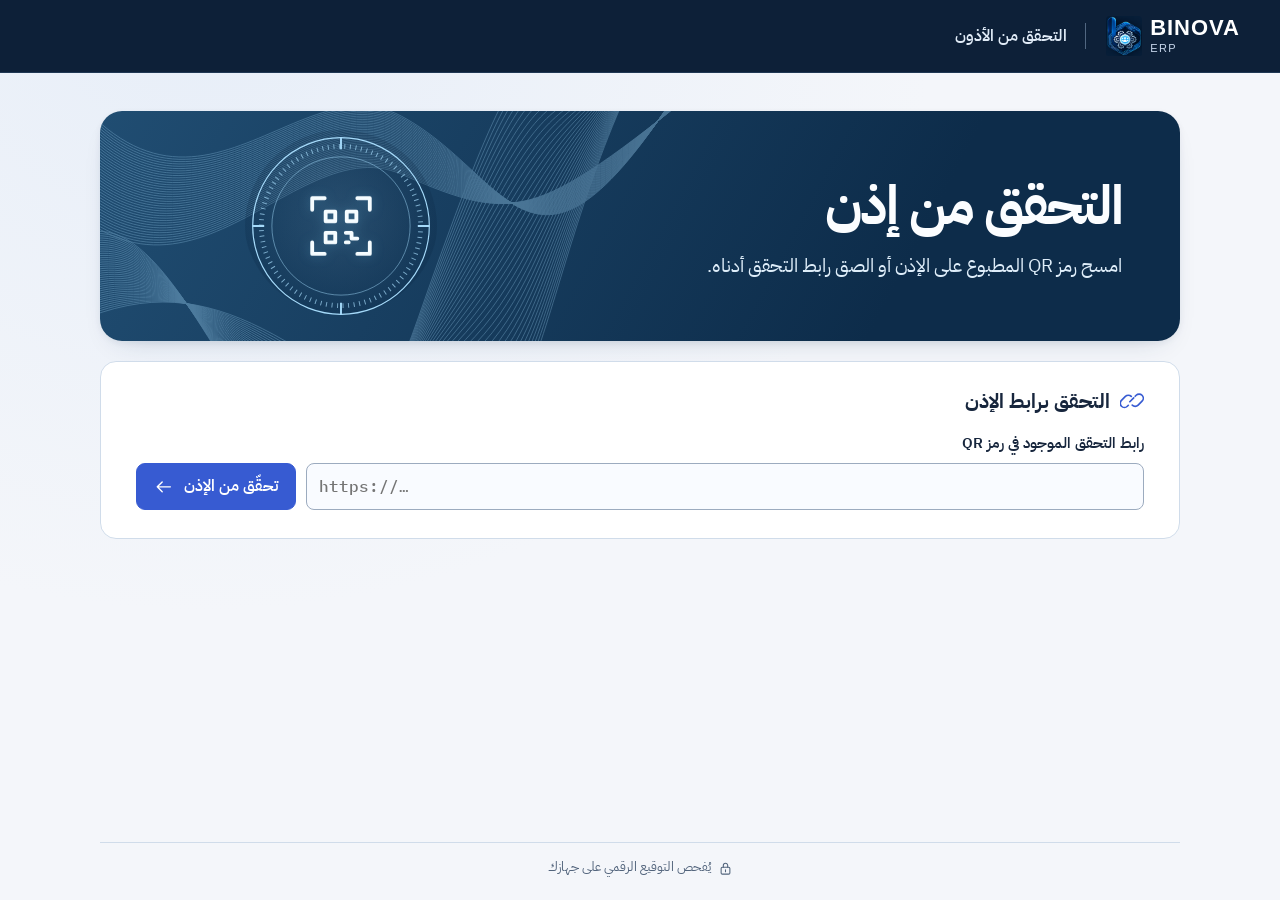
<file: index.html>
<!doctype html>
<html lang="ar" dir="rtl">
<head>
<meta charset="utf-8">
<meta name="viewport" content="width=device-width, initial-scale=1, viewport-fit=cover">
<meta name="robots" content="noindex, nofollow">
<meta name="referrer" content="no-referrer">
<meta name="theme-color" content="#0F1B26">
<title>التحقق من المستند · BINOVA</title>
<link rel="icon" href="./v2/binova-mark.png" type="image/png">
<script>
  // The original printed format is verified below. Current links resolve on v2.
  if (!location.search && (!location.hash || location.hash.startsWith("#v="))) {
    location.replace("./v2/" + location.hash);
  }
</script>
<style>
@font-face{font-family:"Plex Arabic";src:url(fonts/plex-arabic-400.woff2) format("woff2");font-weight:400;font-display:swap;unicode-range:U+0600-06FF,U+0750-077F,U+08A0-08FF,U+200C-200E,U+FB50-FDFF,U+FE70-FEFC}
@font-face{font-family:"Plex Arabic";src:url(fonts/plex-arabic-500.woff2) format("woff2");font-weight:500;font-display:swap;unicode-range:U+0600-06FF,U+0750-077F,U+08A0-08FF,U+200C-200E,U+FB50-FDFF,U+FE70-FEFC}
@font-face{font-family:"Plex Arabic";src:url(fonts/plex-arabic-600.woff2) format("woff2");font-weight:600;font-display:swap;unicode-range:U+0600-06FF,U+0750-077F,U+08A0-08FF,U+200C-200E,U+FB50-FDFF,U+FE70-FEFC}
@font-face{font-family:"Plex Arabic";src:url(fonts/plex-arabic-700.woff2) format("woff2");font-weight:700;font-display:swap;unicode-range:U+0600-06FF,U+0750-077F,U+08A0-08FF,U+200C-200E,U+FB50-FDFF,U+FE70-FEFC}
@font-face{font-family:"Plex Arabic";src:url(fonts/plex-latin-400.woff2) format("woff2");font-weight:400;font-display:swap;unicode-range:U+0000-00FF,U+2000-206F,U+20AC,U+2122,U+2212}
@font-face{font-family:"Plex Arabic";src:url(fonts/plex-latin-500.woff2) format("woff2");font-weight:500;font-display:swap;unicode-range:U+0000-00FF,U+2000-206F,U+20AC,U+2122,U+2212}
@font-face{font-family:"Plex Arabic";src:url(fonts/plex-latin-600.woff2) format("woff2");font-weight:600;font-display:swap;unicode-range:U+0000-00FF,U+2000-206F,U+20AC,U+2122,U+2212}
@font-face{font-family:"Plex Arabic";src:url(fonts/plex-latin-700.woff2) format("woff2");font-weight:700;font-display:swap;unicode-range:U+0000-00FF,U+2000-206F,U+20AC,U+2122,U+2212}
@font-face{font-family:"Plex Mono";src:url(fonts/plex-mono-500.woff2) format("woff2");font-weight:500;font-display:swap}

:root{
  --bg:#EEF2F5; --surface:#FFFFFF; --surface2:#F6F8FA; --ink:#0F1B26; --muted:#5B6875; --faint:#8A96A3;
  --line:#DDE3E9; --line2:#C9D2DA; --accent:#0B6E79; --accentTint:#E6F1F2;
  --ok:#157F4A; --okDeep:#0E5E36; --okTint:#E3F4EA;
  --bad:#C0262D; --badDeep:#8F1B21; --badTint:#FBE7E8;
  --warn:#A65A00; --warnDeep:#7A4200; --warnTint:#FDF0DC;
  --shadow:0 1px 2px rgba(15,27,38,.06),0 6px 20px rgba(15,27,38,.06);
  --r:16px;
}
@media (prefers-color-scheme:dark){
  :root{
    --bg:#0B1218; --surface:#141D25; --surface2:#1A242D; --ink:#E8EEF3; --muted:#9AA8B5; --faint:#6D7B88;
    --line:#26323C; --line2:#33414D; --accentTint:#16303A;
    --okTint:#12301F; --badTint:#3A1517; --warnTint:#33240F;
    --shadow:0 1px 2px rgba(0,0,0,.4);
  }
}
*{box-sizing:border-box;margin:0;padding:0}
html{-webkit-text-size-adjust:100%}
body{background:var(--bg);color:var(--ink);font-family:"Plex Arabic","Segoe UI",Tahoma,system-ui,sans-serif;font-size:15px;line-height:1.5;-webkit-font-smoothing:antialiased;min-height:100vh}
.num,.ltr{direction:ltr;unicode-bidi:isolate;font-variant-numeric:tabular-nums}
.wrap{max-width:480px;margin:0 auto;padding:12px 14px calc(28px + env(safe-area-inset-bottom))}
.hide{display:none!important}

/* top bar */
.top{display:flex;align-items:center;justify-content:space-between;padding:6px 2px 12px}
.issuer{display:flex;align-items:center;gap:10px;min-width:0}
.mono{flex:none;width:40px;height:40px;border-radius:11px;background:var(--accent);color:#fff;display:flex;align-items:center;justify-content:center;font-weight:700;font-size:16px;letter-spacing:.5px}
.issuer small{display:block;font-size:11.5px;color:var(--muted);line-height:1.2}
.issuer b{display:block;font-size:16px;font-weight:700;white-space:nowrap;overflow:hidden;text-overflow:ellipsis;line-height:1.3}
.brand{display:flex;align-items:center;gap:6px;font-size:11px;color:var(--muted);font-weight:600;letter-spacing:.4px;flex:none}
.brand svg{width:15px;height:15px}

/* verdict */
.verdict{position:relative;overflow:hidden;border-radius:20px;padding:20px 18px 16px;color:#fff;background:var(--ok);box-shadow:0 10px 30px rgba(21,127,74,.28)}
.verdict.bad{background:var(--bad);box-shadow:0 10px 30px rgba(192,38,45,.28)}
.verdict.warn{background:var(--warn);box-shadow:0 10px 30px rgba(166,90,0,.26)}
.verdict::after{content:"";position:absolute;inset-inline-start:-40px;top:-60px;width:220px;height:220px;border-radius:50%;background:rgba(255,255,255,.08)}
.vrow{position:relative;display:flex;align-items:center;gap:14px}
.vicon{flex:none;width:58px;height:58px;border-radius:50%;background:rgba(255,255,255,.18);display:flex;align-items:center;justify-content:center}
.vicon svg{width:32px;height:32px}
.vtitle{font-size:24px;font-weight:700;line-height:1.25}
.vsub{font-size:14px;opacity:.92;margin-top:2px}
.vmeta{position:relative;display:flex;flex-wrap:wrap;gap:6px;margin-top:14px}
.pill{display:inline-flex;align-items:center;gap:6px;font-size:12px;font-weight:600;padding:5px 10px;border-radius:999px;background:rgba(255,255,255,.18)}
.pill svg{width:13px;height:13px}

/* cards */
.card{background:var(--surface);border-radius:var(--r);box-shadow:var(--shadow);margin-top:12px;overflow:hidden}
.card.pad{padding:16px}
.cap{font-size:12px;font-weight:600;color:var(--muted);letter-spacing:.2px}
.sec{display:flex;align-items:center;justify-content:space-between;padding:14px 16px 10px}
.sec h2{font-size:15px;font-weight:700}
.sec .cnt{font-size:12px;color:var(--muted);font-weight:600}

.doc{display:flex;align-items:flex-start;justify-content:space-between;gap:10px}
.doc h1{font-size:21px;font-weight:700;color:var(--accent);line-height:1.3}
.doc .en{font-size:10.5px;font-weight:600;letter-spacing:1.6px;color:var(--faint);direction:ltr}
.docno{text-align:left}
.docno .cap{display:block}
.docno b{font-size:26px;font-weight:700;line-height:1.1}
.grid{display:grid;grid-template-columns:repeat(3,minmax(0,1fr));gap:1px;background:var(--line);margin:14px -16px -16px;border-top:1px solid var(--line)}
.grid>div{background:var(--surface);padding:10px 16px}
.grid b{display:block;font-size:14.5px;font-weight:600;margin-top:2px;white-space:nowrap;overflow:hidden;text-overflow:ellipsis}
.chip{display:inline-flex;align-items:center;gap:5px;font-size:12.5px;font-weight:700;padding:2px 9px;border-radius:999px;background:var(--okTint);color:var(--ok)}
.chip.bad{background:var(--badTint);color:var(--bad)}
.chip::before{content:"";width:6px;height:6px;border-radius:50%;background:currentColor}

.party b.name{display:block;font-size:19px;font-weight:700;line-height:1.35;margin-top:2px}
.kv{display:flex;flex-wrap:wrap;gap:6px 14px;margin-top:10px;font-size:13px;color:var(--muted)}
.kv span b{color:var(--ink);font-weight:600}
.tags{display:flex;flex-wrap:wrap;gap:6px;margin-top:10px}
.tag{font-size:12.5px;font-weight:600;padding:4px 10px;border-radius:8px;background:var(--surface2);border:1px solid var(--line);direction:ltr}

/* items */
.items{border-top:1px solid var(--line)}
.it{display:flex;align-items:center;gap:12px;padding:12px 16px;border-bottom:1px solid var(--line)}
.it:last-child{border-bottom:0}
.it .main{flex:1;min-width:0}
.job{display:inline-flex;align-items:center;font-size:12.5px;font-weight:700;color:var(--accent);background:var(--accentTint);border-radius:7px;padding:2px 8px}
.code{font-size:12.5px;font-weight:600;color:var(--muted);margin-inline-start:6px}
.it .nm{font-size:13.5px;font-weight:500;margin-top:4px;line-height:1.4;overflow-wrap:anywhere}
.it .qty{flex:none;text-align:left}
.it .qty b{display:block;font-size:19px;font-weight:700;line-height:1.15}
.it .qty small{display:block;font-size:12px;color:var(--muted);font-weight:500;margin-top:2px;white-space:nowrap}
.more{padding:10px 16px 14px;font-size:13px;color:var(--muted);text-align:center;border-top:1px dashed var(--line2)}

.totals{display:grid;grid-template-columns:1.25fr 1fr;gap:1px;background:var(--line);border-top:1px solid var(--line)}
.totals>div{background:var(--surface2);padding:12px 16px}
.totals .big{background:var(--accent);color:#fff}
.totals .big .cap{color:rgba(255,255,255,.78)}
.totals b{display:block;font-size:20px;font-weight:700;line-height:1.2;margin-top:2px}
.totals b small{font-size:12px;font-weight:500;opacity:.8}
.totals .eq{font-size:13px;color:var(--muted);font-weight:600;margin-top:1px}

/* people / transport */
.row{display:flex;align-items:center;gap:12px;padding:12px 16px;border-top:1px solid var(--line)}
.row:first-of-type{border-top:0}
.row .ic{flex:none;width:38px;height:38px;border-radius:11px;background:var(--surface2);display:flex;align-items:center;justify-content:center;color:var(--muted)}
.row .ic svg{width:20px;height:20px}
.row .tx{flex:1;min-width:0}
.row .tx b{display:block;font-size:15px;font-weight:600;line-height:1.35}
.call{flex:none;display:inline-flex;align-items:center;gap:6px;text-decoration:none;font-size:13px;font-weight:700;color:var(--accent);border:1.5px solid var(--accent);padding:7px 12px;border-radius:10px}
.call svg{width:15px;height:15px}
.plate{display:inline-flex;flex-direction:column;border:2px solid var(--ink);border-radius:7px;overflow:hidden;min-width:132px;background:#fff;color:#0F1B26;margin-top:4px}
.plate .eg{background:#3D8FD1;color:#fff;font-size:9.5px;font-weight:700;display:flex;justify-content:space-between;padding:1px 7px;letter-spacing:.5px}
.plate .pv{font-size:17px;font-weight:700;text-align:center;padding:2px 10px;letter-spacing:1px}
.trailer{font-size:12.5px;color:var(--muted);margin-top:4px}

.seal{display:flex;align-items:center;justify-content:space-between;gap:10px}
.seal code{font-family:"Plex Mono",ui-monospace,Consolas,monospace;font-size:16px;font-weight:500;letter-spacing:.5px;direction:ltr}
.btn{text-decoration:none;appearance:none;border:1.5px solid var(--line2);background:var(--surface);color:var(--ink);font:inherit;font-size:13px;font-weight:700;padding:8px 12px;border-radius:10px;display:inline-flex;align-items:center;gap:6px;cursor:pointer}
.btn svg{width:15px;height:15px}
.btn.primary{background:var(--ink);color:var(--surface);border-color:var(--ink)}
.note{display:flex;gap:10px;align-items:flex-start;font-size:13px;color:var(--muted);line-height:1.6}
.note svg{flex:none;width:18px;height:18px;margin-top:2px}
.actions{display:flex;gap:8px;margin-top:12px}
.actions .btn{flex:1;justify-content:center;padding:11px 12px}
.foot{margin-top:18px;text-align:center;font-size:11.5px;color:var(--faint);line-height:1.7}
.foot b{color:var(--muted);font-weight:600}
.alert{margin-top:12px;border-radius:var(--r);padding:12px 14px;font-size:13.5px;line-height:1.6;background:var(--badTint);color:var(--badDeep);font-weight:500}
.alert.warn{background:var(--warnTint);color:var(--warnDeep)}
@media (prefers-color-scheme:dark){.alert{color:#F3B5B8}.alert.warn{color:#F1C98E}}
.dim .card:not(.keep){opacity:.55}

/* landing */
.land{min-height:80vh;display:flex;flex-direction:column;align-items:center;justify-content:center;text-align:center;gap:14px;padding:30px 10px}
.land .lg{width:76px;height:76px;border-radius:22px;background:var(--ink);display:flex;align-items:center;justify-content:center}
.land .lg svg{width:40px;height:40px}
.land h1{font-size:22px;font-weight:700}
.land p{color:var(--muted);font-size:14.5px;max-width:320px}
.legacy-brand{background:#0d2038;color:#f7fbff;display:flex;align-items:center;justify-content:space-between;padding:10px max(16px,calc((100vw - 860px)/2));font-family:"Segoe UI",Tahoma,sans-serif}
.legacy-lockup{display:flex;align-items:center;gap:8px}.legacy-lockup img{border-radius:4px;object-fit:contain}.legacy-lockup strong,.legacy-lockup small{display:block;line-height:1.1}.legacy-lockup strong{font-size:20px;letter-spacing:.045em}.legacy-lockup small{font-size:10px;letter-spacing:.13em;color:#c8d7ec;margin-top:2px}.legacy-brand a{color:#e3f0ff;font-size:14px}
@media print{.legacy-brand{display:none}}
</style>
</head>
<body>
<div class="legacy-brand"><div class="legacy-lockup" dir="ltr" lang="en"><img src="./v2/binova-mark.png" width="32" height="36" alt=""><div><strong>BINOVA</strong><small>ERP</small></div></div><a href="./v2/">بوابة التحقق</a></div>
<div class="wrap" id="app">
  <div class="land" id="landing">
    <div class="lg"><svg viewBox="0 0 24 24" fill="none" stroke="#37C27E" stroke-width="2.4" stroke-linecap="round" stroke-linejoin="round"><path d="M4 7V5a1 1 0 0 1 1-1h2M17 4h2a1 1 0 0 1 1 1v2M20 17v2a1 1 0 0 1-1 1h-2M7 20H5a1 1 0 0 1-1-1v-2"/><path d="M8 12.5l2.5 2.5L16 9.5"/></svg></div>
    <h1>التحقق من المستندات</h1>
    <p>امسح رمز QR المطبوع على الإذن بكاميرا الموبايل لعرض بياناته والتأكد من أنه أصلي.</p>
    <p style="font-size:12px;color:var(--faint)">BINOVA WMS</p>
  </div>
</div>

<template id="tpl">
  <header class="top">
    <div class="issuer"><div class="mono" data-f="initials"></div><div><small data-f="issuerCap">صادر من</small><b data-f="issuer"></b></div></div>
    <div class="brand"><svg viewBox="0 0 24 24" fill="none" stroke="currentColor" stroke-width="2" stroke-linecap="round" stroke-linejoin="round"><rect x="5" y="11" width="14" height="10" rx="2"/><path d="M8 11V8a4 4 0 0 1 8 0v3"/></svg>تحقق رقمي</div>
  </header>

  <section class="verdict" data-f="verdict">
    <div class="vrow">
      <div class="vicon" data-f="vicon"></div>
      <div><div class="vtitle" data-f="vtitle"></div><div class="vsub" data-f="vsub"></div></div>
    </div>
    <div class="vmeta">
      <span class="pill"><svg viewBox="0 0 24 24" fill="none" stroke="currentColor" stroke-width="2.2" stroke-linecap="round" stroke-linejoin="round"><path d="M12 3l7 3v6c0 4.5-3 7.5-7 9-4-1.5-7-4.5-7-9V6z"/></svg><span data-f="vpill"></span></span>
      <span class="pill"><svg viewBox="0 0 24 24" fill="none" stroke="currentColor" stroke-width="2.2" stroke-linecap="round" stroke-linejoin="round"><circle cx="12" cy="12" r="9"/><path d="M12 7v5l3 2"/></svg><span data-f="vtime"></span></span>
    </div>
  </section>
  <div class="alert hide" data-f="alert"></div>

  <section class="card pad keep">
    <div class="doc">
      <div><h1 data-f="title"></h1><div class="en" data-f="titleEn"></div></div>
      <div class="docno"><span class="cap">رقم الإذن</span><b class="num" data-f="no"></b></div>
    </div>
    <div class="grid">
      <div><span class="cap">التاريخ</span><b class="num" data-f="date"></b></div>
      <div><span class="cap">الوقت</span><b data-f="time"></b></div>
      <div><span class="cap">الحالة</span><b><span class="chip" data-f="status"></span></b></div>
    </div>
  </section>

  <section class="card pad party" data-f="partyCard">
    <span class="cap" data-f="partyCap">العميل</span>
    <b class="name" data-f="party"></b>
    <div class="kv" data-f="partyKv"></div>
    <div class="tags" data-f="pos"></div>
  </section>

  <section class="card">
    <div class="sec"><h2>الأصناف</h2><span class="cnt" data-f="itemsCnt"></span></div>
    <div class="items" data-f="items"></div>
    <div class="totals">
      <div class="big"><span class="cap">إجمالي الكمية</span><b><span class="num" data-f="totQty"></span> <small data-f="unit"></small></b></div>
      <div><span class="cap">البالتات</span><b class="num" data-f="totPal"></b><div class="eq" data-f="palEq"></div></div>
    </div>
  </section>

  <section class="card" data-f="moveCard">
    <div class="sec"><h2>النقل والتسليم</h2></div>
    <div class="row" data-f="driverRow">
      <div class="ic"><svg viewBox="0 0 24 24" fill="none" stroke="currentColor" stroke-width="1.8" stroke-linecap="round" stroke-linejoin="round"><circle cx="12" cy="8" r="4"/><path d="M4 21c1.5-4 4.5-6 8-6s6.5 2 8 6"/></svg></div>
      <div class="tx"><span class="cap">السائق</span><b data-f="driver"></b></div>
      <a class="call hide" data-f="driverCall"><svg viewBox="0 0 24 24" fill="none" stroke="currentColor" stroke-width="2" stroke-linecap="round" stroke-linejoin="round"><path d="M5 4h4l2 5-2.5 1.5a11 11 0 0 0 5 5L15 13l5 2v4a2 2 0 0 1-2 2A16 16 0 0 1 3 6a2 2 0 0 1 2-2"/></svg>اتصال</a>
    </div>
    <div class="row" data-f="plateRow">
      <div class="ic"><svg viewBox="0 0 24 24" fill="none" stroke="currentColor" stroke-width="1.8" stroke-linecap="round" stroke-linejoin="round"><path d="M3 16V7a1 1 0 0 1 1-1h10v10M14 9h4l3 4v3h-7"/><circle cx="7" cy="17" r="2"/><circle cx="17" cy="17" r="2"/></svg></div>
      <div class="tx"><span class="cap">العربية</span><div><div class="plate"><div class="eg"><span>EGYPT</span><span>مصر</span></div><div class="pv" data-f="plate"></div></div></div><div class="trailer" data-f="trailer"></div></div>
    </div>
    <div class="row" data-f="officerRow">
      <div class="ic"><svg viewBox="0 0 24 24" fill="none" stroke="currentColor" stroke-width="1.8" stroke-linecap="round" stroke-linejoin="round"><path d="M9 11l3 3 8-8"/><path d="M20 12v7a2 2 0 0 1-2 2H6a2 2 0 0 1-2-2V5a2 2 0 0 1 2-2h9"/></svg></div>
      <div class="tx"><span class="cap">مسؤول الشحن · حرّر الإذن واعتمده</span><b data-f="officer"></b></div>
    </div>
    <div class="row" data-f="keeperRow">
      <div class="ic"><svg viewBox="0 0 24 24" fill="none" stroke="currentColor" stroke-width="1.8" stroke-linecap="round" stroke-linejoin="round"><path d="M3 9l9-5 9 5v10a1 1 0 0 1-1 1H4a1 1 0 0 1-1-1z"/><path d="M8 20v-7h8v7"/></svg></div>
      <div class="tx"><span class="cap">أمين المخزن · سلّم الأصناف</span><b data-f="keeper"></b></div>
    </div>
  </section>

  <section class="card pad keep">
    <div class="seal">
      <div><span class="cap">الختم الرقمي</span><div><code data-f="seal"></code></div></div>
      <button class="btn" type="button" data-f="copy"><svg viewBox="0 0 24 24" fill="none" stroke="currentColor" stroke-width="2" stroke-linecap="round" stroke-linejoin="round"><rect x="8" y="8" width="12" height="12" rx="2"/><path d="M16 8V5a1 1 0 0 0-1-1H5a1 1 0 0 0-1 1v10a1 1 0 0 0 1 1h3"/></svg><span>نسخ</span></button>
    </div>
  </section>

  <section class="card pad keep">
    <div class="note"><svg viewBox="0 0 24 24" fill="none" stroke="currentColor" stroke-width="2" stroke-linecap="round" stroke-linejoin="round"><circle cx="12" cy="12" r="9"/><path d="M12 8h.01M11 12h1v5h1"/></svg>
      <span data-f="noteText"></span></div>
    <div class="actions">
      <a class="btn primary hide" data-f="officeCall"><svg viewBox="0 0 24 24" fill="none" stroke="currentColor" stroke-width="2" stroke-linecap="round" stroke-linejoin="round"><path d="M5 4h4l2 5-2.5 1.5a11 11 0 0 0 5 5L15 13l5 2v4a2 2 0 0 1-2 2A16 16 0 0 1 3 6a2 2 0 0 1 2-2"/></svg>اتصال بمكتب الشحن</a>
      <button class="btn" type="button" data-f="share"><svg viewBox="0 0 24 24" fill="none" stroke="currentColor" stroke-width="2" stroke-linecap="round" stroke-linejoin="round"><circle cx="18" cy="5" r="2.5"/><circle cx="6" cy="12" r="2.5"/><circle cx="18" cy="19" r="2.5"/><path d="M8.2 10.9l7.6-4.3M8.2 13.1l7.6 4.3"/></svg>مشاركة</button>
    </div>
  </section>

  <footer class="foot">
    <div>بيانات الإذن موجودة داخل رمز QR نفسه، وتم فحص التوقيع على جهازك دون إرسال البيانات لأي جهة.</div>
    <div><b>BINOVA WMS</b> · توقيع رقمي ECDSA P-256</div>
  </footer>
</template>

<script src="keys.js"></script>
<script>
(function(){
  "use strict";
  var KEYS = window.BINOVA_KEYS || {};
  var US = "\x1f", RS = "\x1e", GS = "\x1d";
  var TITLES_EN = {SHIP:"DELIVERY NOTE",TRANSFER:"TRANSFER NOTE",RETURN_FG:"RETURN NOTE",RETURN_HOLD:"RETURN NOTE",COLLECTION:"COLLECTION NOTE",
    ADD_PROD:"GOODS RECEIPT NOTE",ADD_SORT:"GOODS RECEIPT NOTE",HOLD:"QUARANTINE NOTE",RELEASE:"RELEASE NOTE",SCRAP:"SCRAP NOTE",ADJUST:"STOCK ADJUSTMENT",LOC_MOVE:"LOCATION TRANSFER"};
  var ICON_OK = '<svg viewBox="0 0 24 24" fill="none" stroke="#fff" stroke-width="2.6" stroke-linecap="round" stroke-linejoin="round"><path d="M5 12.5l4.5 4.5L19 7.5"/></svg>';
  var ICON_BAD = '<svg viewBox="0 0 24 24" fill="none" stroke="#fff" stroke-width="2.6" stroke-linecap="round" stroke-linejoin="round"><path d="M7 7l10 10M17 7L7 17"/></svg>';
  var ICON_WARN = '<svg viewBox="0 0 24 24" fill="none" stroke="#fff" stroke-width="2.6" stroke-linecap="round" stroke-linejoin="round"><path d="M12 7v6M12 17h.01"/></svg>';

  function b64urlBytes(s){
    s = s.replace(/-/g,"+").replace(/_/g,"/");
    while (s.length % 4) s += "=";
    var bin = atob(s), out = new Uint8Array(bin.length);
    for (var i = 0; i < bin.length; i++) out[i] = bin.charCodeAt(i);
    return out;
  }
  // B1 text encoding: ASCII as is, the Arabic block U+0600-U+067F in one byte
  // (0x80 + offset), anything else as 0x1A + two bytes (UTF-16, big endian).
  function decodeB1(b){
    var out = "", i = 0, c;
    while (i < b.length){
      c = b[i++];
      if (c === 0x1A){ if (i + 1 >= b.length + 1) throw new Error("format"); out += String.fromCharCode((b[i] << 8) | b[i + 1]); i += 2; }
      else if (c >= 0x80) out += String.fromCharCode(0x0600 + c - 0x80);
      else out += String.fromCharCode(c);
    }
    return out;
  }
  function hexBytes(h){
    var out = new Uint8Array(h.length / 2);
    for (var i = 0; i < out.length; i++) out[i] = parseInt(h.substr(i * 2, 2), 16);
    return out;
  }
  function utf16le(str){
    var b = new Uint8Array(str.length * 2);
    for (var i = 0; i < str.length; i++){ var c = str.charCodeAt(i); b[2*i] = c & 255; b[2*i+1] = c >> 8; }
    return b;
  }
  function fmt(n){
    var v = Number(n); if (!isFinite(v)) return n || "";
    return v.toLocaleString("en-US", {maximumFractionDigits: 3});
  }
  function initials(name){
    var w = String(name || "").trim().split(/\s+/).filter(Boolean);
    if (!w.length) return "B";
    if (/^[A-Za-z]/.test(w[0])) return (w[0][0] + (w[1] ? w[1][0] : "")).toUpperCase();
    return w.length > 1 ? w[0][0] + w[1][0] : w[0].slice(0, 2);
  }
  function timeAr(hh, mm){
    var h = Number(hh), ap = h < 12 ? "ص" : "م";
    h = h % 12; if (h === 0) h = 12;
    return "⁦" + h + ":" + mm + "⁩ " + ap;
  }
  function phoneOf(s){
    var first = String(s || "").split(/[\/,;|]/)[0];
    var m = first.replace(/[^\d+]/g, "");
    return m.length >= 6 ? m : "";
  }

  async function verifySig(pubHex, text, sig){
    if (!window.crypto || !crypto.subtle) return null;
    var raw = new Uint8Array(65); raw[0] = 4; raw.set(hexBytes(pubHex.slice(-128)), 1);
    var key = await crypto.subtle.importKey("raw", raw, {name: "ECDSA", namedCurve: "P-256"}, false, ["verify"]);
    return crypto.subtle.verify({name: "ECDSA", hash: "SHA-256"}, key, sig, utf16le(text));
  }

  function parse(hash){
    var dot = hash.lastIndexOf(".");
    if (dot < 0) throw new Error("format");
    var bytes = b64urlBytes(hash.slice(0, dot));
    var sig = b64urlBytes(hash.slice(dot + 1));
    var text = decodeB1(bytes);
    var f = text.split(US);
    if (f[0] !== "B1" || f.length < 24) throw new Error("format");
    var items = (f[23] || "").split(RS).filter(Boolean).map(function(r){
      var x = r.split(GS); return {job: x[0], code: x[1], name: x[2], qty: x[3], pal: x[4], loose: x[5] === "1"};
    });
    return {text: text, sig: sig, kid: f[1], issuer: f[2], type: f[3], title: f[4], no: f[5], at: f[6], status: f[7],
      party: f[8], partyCode: f[9], po: f[10], unit: f[11], totQty: f[12], palFull: f[13], palLoose: f[14], count: Number(f[15]) || items.length,
      driver: f[16], driverPhone: f[17], plate: f[18], officer: f[19], keeper: f[20], seal: f[21], phone: f[22], items: items};
  }

  function el(root, name){ return root.querySelector('[data-f="' + name + '"]'); }
  function set(root, name, v){ var e = el(root, name); if (e) e.textContent = v; return e; }

  function render(d, verdict){
    var app = document.getElementById("app");
    app.innerHTML = "";
    app.appendChild(document.getElementById("tpl").content.cloneNode(true));
    var reg = KEYS[d.kid] || {};
    if (reg.c) document.documentElement.style.setProperty("--accent", reg.c);
    var issuer = reg.n || d.issuer || "—";
    set(app, "issuer", issuer);
    if (!reg.n) set(app, "issuerCap", "الاسم المكتوب في الرمز");
    set(app, "initials", reg.i || initials(reg.en || issuer));
    document.title = (d.title || "مستند") + " " + d.no + " · " + issuer;

    // verdict
    var v = el(app, "verdict"), icon = ICON_OK;
    if (verdict.kind !== "ok"){ v.classList.add(verdict.kind); icon = verdict.kind === "bad" ? ICON_BAD : ICON_WARN; }
    el(app, "vicon").innerHTML = icon;
    set(app, "vtitle", verdict.title);
    set(app, "vsub", verdict.sub);
    set(app, "vpill", verdict.pill);
    var now = new Date();
    set(app, "vtime", "تم الفحص " + timeAr(now.getHours(), String(now.getMinutes()).padStart(2, "0")));
    if (verdict.alert){ var a = el(app, "alert"); a.textContent = verdict.alert; a.classList.remove("hide"); if (verdict.kind === "warn") a.classList.add("warn"); }
    if (verdict.dim) app.classList.add("dim");

    // document
    set(app, "title", d.title || "مستند");
    set(app, "titleEn", TITLES_EN[d.type] || "");
    set(app, "no", d.no);
    var at = d.at || "";
    if (at.length >= 12){
      set(app, "date", at.slice(6, 8) + "-" + at.slice(4, 6) + "-" + at.slice(0, 4));
      set(app, "time", timeAr(at.slice(8, 10), at.slice(10, 12)));
    }
    var st = set(app, "status", d.status === "C" ? "ملغي" : "معتمد");
    if (d.status === "C") st.classList.add("bad");

    // party
    if (d.type === "TRANSFER") set(app, "partyCap", "إلى فرع");
    if (d.party){
      set(app, "party", d.party);
      var kv = el(app, "partyKv");
      if (d.partyCode){
        kv.innerHTML = '<span>الكود <b class="num"></b></span>';
        kv.querySelector("b").textContent = d.partyCode;
      }
      var pos = el(app, "pos");
      String(d.po || "").split(" · ").filter(Boolean).forEach(function(p){
        var t = document.createElement("span"); t.className = "tag"; t.textContent = p; pos.appendChild(t);
      });
      if (!pos.children.length) pos.classList.add("hide");
    } else el(app, "partyCard").classList.add("hide");

    // items
    set(app, "itemsCnt", d.count + (d.count === 1 ? " صنف" : (d.count === 2 ? " صنفان" : (d.count <= 10 ? " أصناف" : " صنف"))));
    var box = el(app, "items");
    d.items.forEach(function(it){
      var row = document.createElement("div"); row.className = "it";
      var pal = Number(it.pal) || 0, lp = it.loose ? 1 : 0;
      var palTxt = pal ? fmt(pal) + " بالتة" + (lp ? " + فرط" : "") : (lp ? "فرط" : "");
      row.innerHTML = '<div class="main"><span class="job num"></span><span class="code num"></span><div class="nm"></div></div>' +
        '<div class="qty"><b class="num"></b><small></small></div>';
      row.querySelector(".job").textContent = it.job;
      row.querySelector(".code").textContent = it.code || "";
      var nm = row.querySelector(".nm"); if (it.name) nm.textContent = it.name; else nm.remove();
      row.querySelector(".qty b").textContent = fmt(it.qty);
      row.querySelector(".qty small").textContent = palTxt || d.unit;
      box.appendChild(row);
    });
    if (d.count > d.items.length){
      var more = document.createElement("div"); more.className = "more";
      more.textContent = "+ " + (d.count - d.items.length) + " أصناف أخرى في الإذن المطبوع";
      box.after(more);
    }
    set(app, "totQty", fmt(d.totQty));
    set(app, "unit", d.unit || "");
    var pf = Number(d.palFull) || 0, pl = Number(d.palLoose) || 0;
    set(app, "totPal", fmt(pf + pl));
    set(app, "palEq", pl ? (fmt(pf) + " كاملة + " + fmt(pl) + " فرط") : "كاملة");

    // transport and people
    if (d.driver){ set(app, "driver", d.driver); var ph = phoneOf(d.driverPhone); if (ph){ var c = el(app, "driverCall"); c.href = "tel:" + ph; c.classList.remove("hide"); } }
    else el(app, "driverRow").classList.add("hide");
    if (d.plate){ var parts = d.plate.split(" / "); set(app, "plate", parts[0]); if (parts[1]) set(app, "trailer", "مقطورة " + parts[1]); }
    else el(app, "plateRow").classList.add("hide");
    if (d.officer) set(app, "officer", d.officer); else el(app, "officerRow").classList.add("hide");
    if (d.keeper) set(app, "keeper", d.keeper); else el(app, "keeperRow").classList.add("hide");
    if (!d.driver && !d.plate && !d.officer && !d.keeper) el(app, "moveCard").classList.add("hide");

    // seal, contact, share
    set(app, "seal", d.seal || "—");
    el(app, "copy").addEventListener("click", function(){
      var b = this; if (navigator.clipboard) navigator.clipboard.writeText(d.seal).then(function(){ b.querySelector("span").textContent = "تم النسخ"; });
    });
    set(app, "noteText", verdict.note);
    var office = phoneOf(d.phone) || phoneOf(reg.t);
    if (office){ var oc = el(app, "officeCall"); oc.href = "tel:" + office; oc.classList.remove("hide"); }
    el(app, "share").addEventListener("click", function(){
      var t = (d.title || "") + " " + d.no + " · " + issuer + " · " + verdict.title;
      if (navigator.share) navigator.share({title: t, text: t, url: location.href}).catch(function(){});
      else if (navigator.clipboard) navigator.clipboard.writeText(location.href);
    });
  }

  function fail(title, sub){
    var app = document.getElementById("app");
    app.innerHTML = '<div class="land"><div class="lg" style="background:var(--bad)"><svg viewBox="0 0 24 24" fill="none" stroke="#fff" stroke-width="2.6" stroke-linecap="round"><path d="M7 7l10 10M17 7L7 17"/></svg></div><h1></h1><p></p></div>';
    app.querySelector("h1").textContent = title;
    app.querySelector("p").textContent = sub;
  }

  async function main(){
    var hash = decodeURIComponent((location.hash || "").replace(/^#/, ""));
    if (!hash) return;
    var d;
    try { d = parse(hash); }
    catch (e){ fail("هذا الرمز ليس رمز إذن صالحًا", "تمت قراءة الرمز لكن بياناته ناقصة أو معدّلة. اطلب نسخة جديدة من الإذن أو تواصل مع الجهة المصدرة."); return; }
    var reg = KEYS[d.kid];
    var name = (reg && reg.n) || d.issuer;
    var note = "الحالة المعروضة هي حالة الإذن وقت طباعته. عند أي شك تواصل مع مكتب الشحن لدى " + name + " واذكر الختم الرقمي.";
    if (!reg){
      render(d, {kind: "warn", title: "جهة غير مسجلة", sub: "الجهة المصدرة لهذا الإذن غير مسجلة في BINOVA", pill: "تعذّر التأكد",
        alert: "البيانات معروضة كما هي في الرمز، ولا يمكن التأكد من أنها أصلية. تأكد من الجهة المصدرة قبل الاستلام.", note: note});
      return;
    }
    var ok = null;
    try { ok = await verifySig(reg.p, d.text, d.sig); } catch (e){ ok = false; }
    if (ok === null){
      render(d, {kind: "warn", title: "التحقق غير متاح", sub: "هذا المتصفح لا يدعم فحص التوقيع الرقمي", pill: "افتحه في Chrome أو Safari",
        alert: "افتح الرابط في متصفح حديث (Chrome أو Safari) لفحص التوقيع.", note: note});
    } else if (!ok){
      render(d, {kind: "bad", title: "هذا الإذن غير أصلي", sub: "التوقيع الرقمي غير مطابق: البيانات معدّلة أو الإذن مزوّر", pill: "التوقيع غير صحيح",
        alert: "لا تستلم أي بضاعة بهذا الإذن. البيانات أدناه غير موثوقة.", note: note, dim: true});
    } else if (d.status === "C"){
      render(d, {kind: "bad", title: "هذا الإذن ملغي", sub: "مستند أصلي صادر من " + name + " لكنه أُلغي", pill: "التوقيع سليم",
        alert: "أُلغي هذا الإذن من الجهة المصدرة، ولا يجوز الاستلام به.", note: note});
    } else {
      render(d, {kind: "ok", title: "إذن أصلي", sub: "التوقيع الرقمي سليم ومطابق لـ " + name, pill: "التوقيع الرقمي سليم", note: note});
    }
  }
  window.addEventListener("hashchange", function(){ location.reload(); });
  main();
})();
</script>
</body>
</html>
</file>
<file: v2/verify.css>
@font-face{font-family:Plex Arabic;src:url("./fonts/plex-arabic-400.woff2") format("woff2");font-weight:400;font-display:swap}
@font-face{font-family:Plex Arabic;src:url("./fonts/plex-arabic-600.woff2") format("woff2");font-weight:600;font-display:swap}
@font-face{font-family:Plex Arabic;src:url("./fonts/plex-arabic-700.woff2") format("woff2");font-weight:700;font-display:swap}
@font-face{font-family:Plex Arabic;src:url("./fonts/plex-latin-400.woff2") format("woff2");font-weight:400;font-display:swap;unicode-range:U+0000-00FF,U+2000-206F,U+20AC,U+2122}
@font-face{font-family:Plex Arabic;src:url("./fonts/plex-latin-600.woff2") format("woff2");font-weight:600;font-display:swap;unicode-range:U+0000-00FF,U+2000-206F,U+20AC,U+2122}
@font-face{font-family:Plex Arabic;src:url("./fonts/plex-latin-700.woff2") format("woff2");font-weight:700;font-display:swap;unicode-range:U+0000-00FF,U+2000-206F,U+20AC,U+2122}
@font-face{font-family:Plex Mono;src:url("./fonts/plex-mono-500.woff2") format("woff2");font-weight:500;font-display:swap}
:root{
  color-scheme:light;
  --paper:#f4f6fa;--surface:#fff;--ink:#17263d;--subtle:#52647c;--line:#d0dcea;
  --action:#375bd2;--tint:#edf4fc;--radius:16px;
  font:16px/1.65 "Plex Arabic",Tahoma,Arial,sans-serif;color:var(--ink);background:var(--paper)
}
*,*::before,*::after{box-sizing:border-box}
[hidden],.icon-library{display:none!important}
body{margin:0;min-height:100vh;min-height:100svh;display:flex;flex-direction:column;background:radial-gradient(ellipse at 16% 0%,#e7eef8 0,transparent 48%),var(--paper)}
h1,h2,h3,p,dl,dd{margin:0}
button,input{font:inherit}
button,a{touch-action:manipulation}
button{cursor:pointer}
a{color:inherit}
button:disabled{cursor:progress;opacity:.65}
:focus-visible{outline:3px solid #2c78bf;outline-offset:4px}
.icon{width:1.23em;height:1.23em;flex:none;fill:none;stroke:currentColor;stroke-width:1.7;stroke-linecap:round;stroke-linejoin:round}
.mast{background:#0d2038;border-bottom:1px solid #203854}
.mast-inner{width:min(1360px,calc(100% - 80px));min-height:72px;margin:auto;display:flex;align-items:center;justify-content:space-between;gap:15px}
.identity{display:flex;align-items:center;gap:20px}
.brand{display:flex;align-items:center;gap:8px;color:white;font-family:"Segoe UI",Arial,sans-serif}
.brand img{display:block;object-fit:contain;border-radius:4px;width:36px;height:41px}
.brand strong,.brand small{display:block}
.brand strong{font-weight:700;font-size:22px;line-height:1.03;letter-spacing:.045em}
.brand small{font-size:11px;line-height:1.2;letter-spacing:.13em;color:#c8d7ec;margin-top:2px}
.service-name{border-inline-start:1px solid #516781;padding-inline-start:18px;font-weight:600;color:#e0ebf7}
.quiet-button,.primary-button{display:inline-flex;justify-content:center;align-items:center;gap:10px;border:1.2px solid var(--action);border-radius:9px;padding:9px 17px;color:var(--action);font-weight:600;line-height:1.5;background:var(--surface);text-decoration:none;transition:background .18s,color .18s,transform .18s,box-shadow .18s}
.quiet-button:hover{background:#edf3ff;box-shadow:0 2px 8px #162e5916}
.mast .quiet-button{background:#19344e;color:#f4f9ff;border-color:#607d9c}.mast .quiet-button:hover{background:#254764}
.primary-button{background:var(--action);color:white}
.primary-button:hover{background:#2744aa}
.quiet-button:active,.primary-button:active{transform:translateY(1px)}
.wrap{width:min(1080px,calc(100% - 72px));margin:0 auto;padding:38px 0 24px;flex:1}
.credential{overflow:hidden;background:var(--surface);border-radius:22px;box-shadow:0 12px 32px -20px #19375850,0 2px 6px #162e4810}
#verdict{--plate:#102d49;--glow:#204f75;--etch:#a6dcf4;display:grid;grid-template-columns:minmax(0,1fr) 38%;align-items:center;position:relative;isolation:isolate;overflow:hidden;color:#fbfdff;background:linear-gradient(118deg,var(--glow),var(--plate) 74%);padding:12px clamp(24px,4.5vw,58px);min-height:230px}
#verdict::before{content:"";position:absolute;inset:0 auto 0 0;width:56%;z-index:-1;background:var(--etch);opacity:.36;mask:url("./engraving.svg") left center/cover no-repeat;pointer-events:none}
#verdict[data-state=empty],#verdict[data-state=checking]{--plate:#0d2c4a;--glow:#204d72;--etch:#a5dafa}
#verdict[data-state=failed]{--plate:#48251e;--glow:#6c3e32;--etch:#f4c2aa}
#verdict[data-state=cancelled]{--plate:#49331b;--glow:#6a4b26;--etch:#eed8a3}
.verdict-copy{z-index:1;min-width:0;padding-block:22px}
h1{font-size:clamp(2.2rem,4.25vw,3.95rem);line-height:1.3;font-weight:700;letter-spacing:-.035em}
#message{font-size:clamp(.98rem,1.55vw,1.2rem);color:#deedf9;max-width:540px;margin-top:.5rem}
.seal{width:clamp(155px,15vw,200px);aspect-ratio:1;justify-self:center;position:relative;color:var(--etch);border-radius:50%;background:radial-gradient(circle at 50% 45%,#ffffff10,#08254240 68%,transparent 69%)}
.seal svg{width:100%;height:100%;display:block}
.seal-glyph{color:#f5fcff;filter:drop-shadow(0 1px 6px #7ddbff40)}
#verdict[data-state=valid] .mark-ok{color:#a9f0d6}
.state-mark,.seal-shield{display:none}
[data-state=valid] .seal-shield,[data-state=failed] .seal-shield,[data-state=cancelled] .seal-shield,[data-state=checking] .seal-shield,
[data-state=valid] .mark-ok,[data-state=failed] .mark-bad,[data-state=cancelled] .mark-cancel,[data-state=checking] .mark-checking,[data-state=empty] .mark-scan{display:inline}
.summary-strip{display:flex;align-items:stretch;padding:16px 9px;background:#fff;border:1px solid var(--line);border-top:0;border-radius:0 0 22px 22px}
.summary-strip>div{flex:1;text-align:center;min-width:0;padding-inline:12px;align-self:center}
.summary-strip>div+div{border-inline-start:1px solid var(--line)}
.summary-strip dt{font-size:.86rem;color:var(--subtle);font-weight:600}
.summary-strip dd{color:#122a47;font-size:clamp(1.25rem,2.3vw,1.75rem);line-height:1.5;font-weight:700;overflow-wrap:anywhere}
.summary-strip .number-code{font:500 clamp(1.1rem,2.2vw,1.65rem)/1.6 "Plex Mono",Consolas,monospace;letter-spacing:-.045em}
.panel,.detail-group{background:var(--surface);border:1px solid var(--line);border-radius:var(--radius);padding:20px 24px;margin-top:20px}
h2,.detail-group h3{font-size:1.27rem;line-height:1.4;display:flex;align-items:center;gap:10px;font-weight:700;color:var(--ink)}
.heading-icon{color:var(--action);width:24px;height:24px}
#fields{border-top:1px solid #e1e8f2;margin-top:15px;padding-block:17px;display:flex;gap:0;align-items:stretch;flex-wrap:wrap;row-gap:12px}
#fields>div{flex:1 1 120px;padding-inline:17px;border-inline-start:1px solid #e1e8f2;min-width:0}
#fields>div:first-child{padding-inline-start:0;border:0}
#fields dt{font-size:.84rem;color:var(--subtle);font-weight:600}
#fields dd{font-size:1rem;font-weight:600;line-height:1.6;overflow-wrap:anywhere}
#fields [data-field=date] dd,#fields [data-field=job] dd{font:500 .97rem/1.7 "Plex Mono",Consolas,monospace}
#fields [data-field=signed]{flex-grow:1.55}
.note{display:flex;align-items:center;gap:9px;color:#355779;background:var(--tint);padding:9px 13px;border-radius:7px;font-size:.86rem}
body[data-state=cancelled] .note{background:#fff3dc;color:#624a24}
#details{overflow-wrap:anywhere}
#details>h2{margin-top:22px}
#details>bdi{display:block;margin-top:6px}
.detail-group h3::before{content:"";width:23px;height:23px;background:var(--action);mask:url("./package.svg") center/contain no-repeat}
.table-wrap{margin-top:13px;overflow-x:auto;border:1px solid #dce5ee;border-radius:9px;background:#f6f9fd}
table{width:100%;border-collapse:collapse;text-align:start;line-height:1.5}
thead{background:#edf3f9;color:#435b75}
th,td{text-align:start;padding:8px 12px;border-block-end:1px solid #dde7f1}
th{font-size:.8rem;font-weight:600}
td{font-size:.94rem;overflow-wrap:anywhere}
tbody tr:last-child td{border-bottom:0}
td[data-column=item]{font-weight:600}
.item-code{display:block;direction:ltr;text-align:right;color:var(--subtle);font:500 .77rem/1.6 "Plex Mono",Consolas,monospace;margin-top:3px}
td[data-column=quantity] bdi{background:#ddf4ee;color:#145241;border-radius:6px;display:inline-block;padding:3px 10px;font-weight:700}
.lookup{text-align:center;margin:19px auto 6px}
.lookup p,.site-footer{font-size:.83rem;color:var(--subtle)}
.lookup p{margin-top:6px}
#lookup-result:not(:empty){color:var(--action);font-weight:600}
#lookup-result:empty,#input-message:empty{display:none}
.entry-panel{padding:25px clamp(18px,3vw,35px) 28px}
#verify-form{margin-top:16px}
#verify-form label{display:block;font-size:.93rem;font-weight:600;margin-bottom:7px}
.form-row{display:flex;gap:10px}
#verify-input{width:100%;min-width:0;padding:10px 12px;border:1px solid #9cabbf;background:#f9fbff;border-radius:8px;color:var(--ink);font:500 .97rem/1.6 "Plex Mono",Consolas,monospace}
#verify-input[aria-invalid=true]{border-color:#964531}
.form-row button{white-space:nowrap}
#input-message{color:#903b29;font-size:.9rem;margin-top:8px}
.site-footer{width:min(1080px,calc(100% - 72px));margin:auto;padding:14px 0 21px;display:flex;align-items:center;justify-content:center;gap:7px;border-top:1px solid var(--line)}
.site-footer .icon{width:15px;height:15px}
@media(prefers-reduced-motion:no-preference){
  #verdict .seal-glyph{animation:seal-in .52s cubic-bezier(.18,.75,.32,1) both;transform-origin:center}
  #verdict[data-state=valid] .mark-ok{stroke-dasharray:56;stroke-dashoffset:0;animation:draw-mark .55s ease-out both}
  #verdict[data-state=checking] .dial{animation:checking 3s linear infinite;transform-origin:center}
  .summary-strip:not([hidden]),#verified:not([hidden]),#entry-panel:not([hidden]){animation:arrive .32s ease-out both}
  @keyframes seal-in{from{transform:scale(.9);opacity:.6}to{transform:scale(1);opacity:1}}
  @keyframes draw-mark{from{stroke-dashoffset:56}to{stroke-dashoffset:0}}
  @keyframes checking{to{transform:rotate(360deg)}}
  @keyframes arrive{from{opacity:.35;transform:translateY(5px)}to{opacity:1;transform:none}}
}
@media(prefers-reduced-motion:reduce){*,*::before,*::after{transition:none!important;animation:none!important}}
@media(max-width:760px){
  .mast-inner,.wrap,.site-footer{width:calc(100% - 36px)}
  .mast-inner{min-height:62px}.identity{gap:11px}.service-name{font-size:.89rem;padding-inline-start:11px}
  .wrap{padding-block:22px 18px}
  #verdict{min-height:175px;padding:10px 22px;grid-template-columns:minmax(0,1fr) 30%}
  .seal{width:min(100%,132px)}
  #fields{display:grid;grid-template-columns:1fr 1fr;gap:12px 18px}
  #fields>div{padding:0;border:0}
  .panel,.detail-group{margin-top:15px;padding:17px}
  .table-wrap{border:0;background:transparent;overflow:visible}
  table,tbody{display:block}
  thead{position:absolute;width:1px;height:1px;overflow:hidden;clip-path:inset(50%)}
  tbody{display:grid;gap:9px}
  tbody tr{display:grid;grid-template-columns:repeat(2,minmax(0,1fr));gap:9px 14px;padding:13px;background:#f3f7fb;border:1px solid #d9e4ef;border-radius:9px}
  td{display:block;border:0;padding:0!important}
  td::before{content:attr(data-label);display:block;font-size:.75rem;font-weight:600;color:var(--subtle);margin-bottom:1px}
  td[data-column=item]{grid-column:1/-1;font-size:1.03rem}
  td[data-column=item]::before{display:none}
  .summary-strip{padding:12px 5px}
  .note{align-items:flex-start}.note .icon{margin-top:3px}
}
@media(max-width:520px){
  .mast-inner,.wrap,.site-footer{width:calc(100% - 28px)}
  .mast-inner{min-height:56px;gap:8px}.brand{gap:5px}.brand img{width:27px;height:31px}.brand strong{font-size:16px}.brand small{font-size:9px}
  .identity{gap:8px}.service-name{font-size:.79rem;padding-inline-start:8px}.quiet-button{font-size:.87rem;padding:9px 10px;gap:6px}
  #new-verification{font-size:.76rem}
  .wrap{padding-top:16px}.credential{border-radius:15px}
  #verdict{min-height:148px;padding:16px 14px;grid-template-columns:minmax(0,1fr) 74px;gap:8px}
  h1{font-size:clamp(1.55rem,6.15vw,2rem)}.verdict-copy{padding:0}
  #message{font-size:.89rem;line-height:1.6;margin-top:6px}
  #verdict::before{width:49%;opacity:.24}
  .summary-strip{flex-wrap:wrap;row-gap:6px;border-radius:0 0 15px 15px}
  .summary-strip>div{padding-inline:5px;flex:1 1 auto}
  .summary-strip dt{font-size:.72rem}.summary-strip dd,.summary-strip .number-code{font-size:1rem}
  .panel,.detail-group{padding:14px;border-radius:12px}
  h2,.detail-group h3{font-size:1.15rem}.note{font-size:.81rem}
  #fields{margin-top:12px;padding-block:13px}#fields dd{font-size:.91rem}
  .form-row{flex-direction:column}.form-row button{min-height:43px}
  .site-footer{padding-block:13px}
}
@media print{
  body{display:block;background:white}.wrap{width:100%;padding:10px 0}
  .mast-inner,.site-footer{width:100%}.mast-inner{min-height:40px}
  #new-verification,.lookup,.entry-panel{display:none}
  #verdict,.summary-strip,.note,.table-wrap{print-color-adjust:exact}
  .credential,.panel,.detail-group{box-shadow:none;break-inside:avoid}
}
</file>
